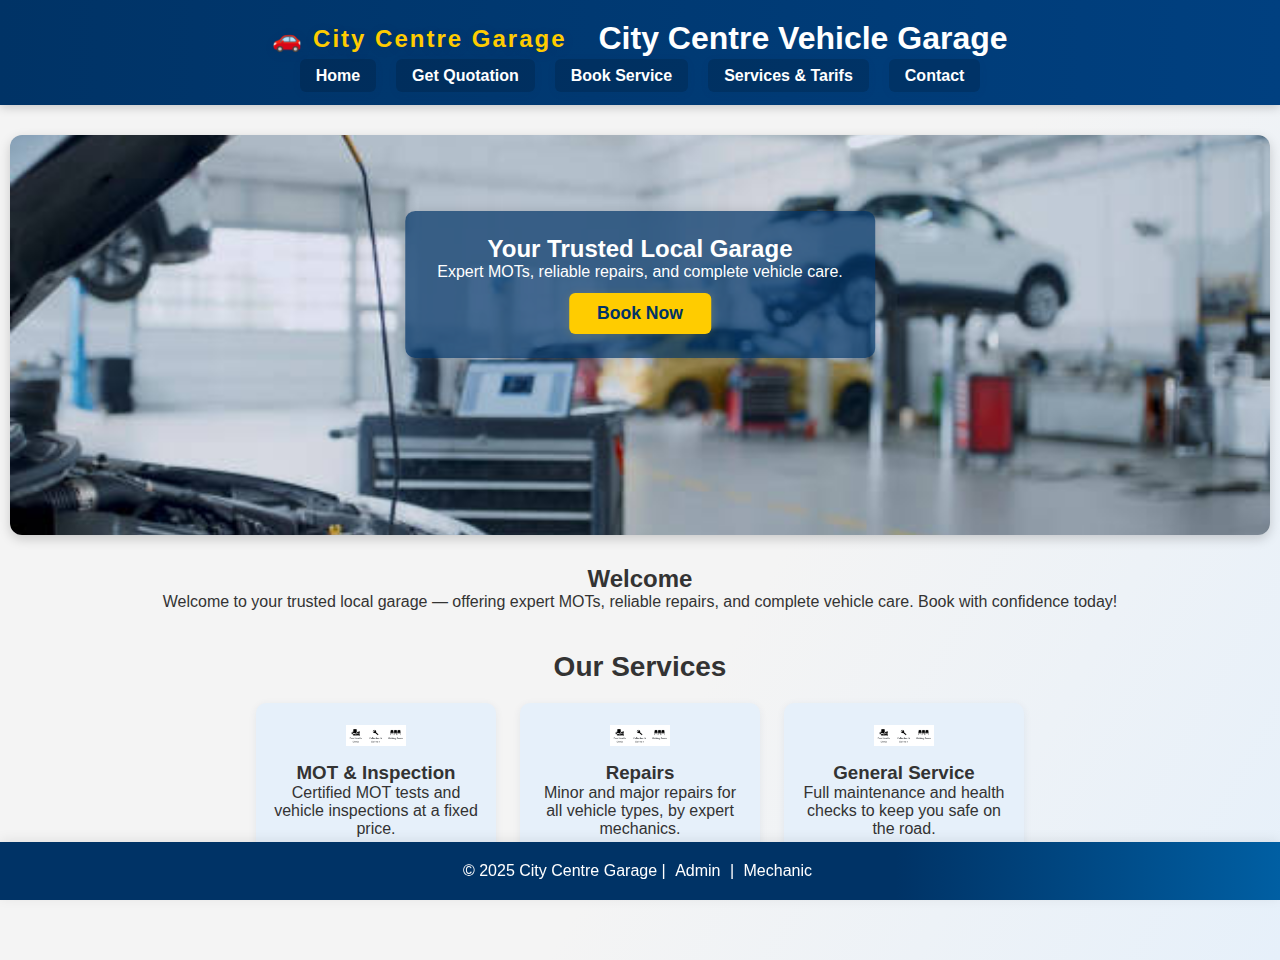
<file: index.html>
<!DOCTYPE html>
<html lang="en">
<head>
  <meta charset="UTF-8" />
  <meta name="viewport" content="width=device-width, initial-scale=1.0"/>
  <title>City Centre Garage</title>
  <link rel="stylesheet" href="style.css"/>
</head>
<body>
  <header>
    <div class="header-content">
      <span class="logo-text">🚗 City Centre Garage</span>
      <h1>City Centre Vehicle Garage</h1>
    </div>
    <nav>
      <ul class="menu">
        <li><a href="index.html">Home</a></li>
        <li><a href="quotation.html">Get Quotation</a></li>
        <li><a href="booking.html">Book Service</a></li>
        <li><a href="services_tarifs.html">Services & Tarifs</a></li>
        <li><a href="contact.html">Contact</a></li>
      </ul>
    </nav>
  </header>
 
  <main>
    <!-- Banner Image -->
    <section class="banner-section">
      <img src="carservice.jpg" alt="Garage Banner" class="banner-image">
      <div class="banner-text">
        <h2>Your Trusted Local Garage</h2>
        <p>Expert MOTs, reliable repairs, and complete vehicle care.<br>
        <a href="booking.html" class="cta-btn">Book Now</a>
        </p>
      </div>
    </section>

    <!-- Welcome Section -->
    <section class="welcome-section">
      <h2>Welcome</h2>
      <p>Welcome to your trusted local garage — offering expert MOTs, reliable repairs, and complete vehicle care. Book with confidence today!</p>
    </section>

    <!-- Services Section -->
    <section class="services-section">
      <h2>Our Services</h2>
      <div class="services-list">
        <div class="service-card">
          <img src="services.png" alt="Garage Services Icons" class="services-image">
          <h3>MOT & Inspection</h3>
          <p>Certified MOT tests and vehicle inspections at a fixed price.</p>
        </div>
        <div class="service-card">
          <img src="services.png" alt="Garage Services Icons" class="services-image">
          <h3>Repairs</h3>
          <p>Minor and major repairs for all vehicle types, by expert mechanics.</p>
        </div>
        <div class="service-card">
          <img src="services.png" alt="Garage Services Icons" class="services-image">
          <h3>General Service</h3>
          <p>Full maintenance and health checks to keep you safe on the road.</p>
        </div>
      </div>
    </section>
  </main>

  <footer>
    <p>&copy; 2025 City Centre Garage | 
      <a href="admin_login.html">Admin</a> | 
      <a href="mechanic_login.html">Mechanic</a>
    </p>
  </footer>
</body>
</html>
</file>
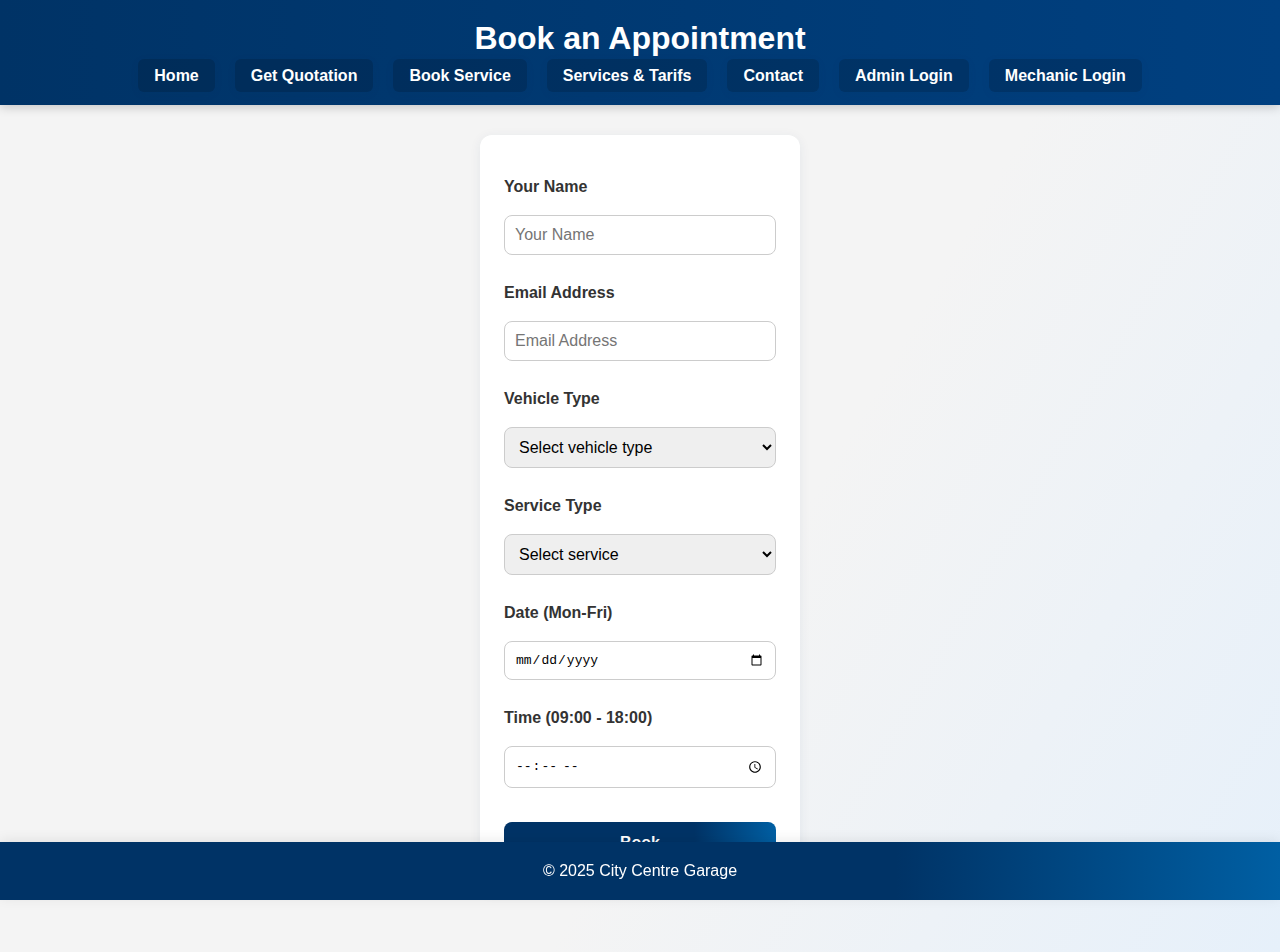
<file: booking.html>
<!DOCTYPE html>
<html lang="en">
<head>
  <meta charset="UTF-8">
  <title>Book Service - City Centre Garage</title>
  <link rel="stylesheet" href="style.css">
  <script>
    function simulateBooking(event) {
      event.preventDefault();
      document.getElementById('booking-form').reset();
      document.getElementById('confirmation').style.display = 'block';
    }
  </script>
</head>
<body>
  <header>
    <h1>Book an Appointment</h1>
   <nav>
  <ul class="menu">
    <li><a href="index.html">Home</a></li>
    <li><a href="quotation.html">Get Quotation</a></li>
    <li><a href="booking.html">Book Service</a></li>
    <li><a href="services_tarifs.html">Services & Tarifs</a></li>
    <li><a href="contact.html">Contact</a></li>
    <li><a href="admin_login.html">Admin Login</a></li>
    <li><a href="mechanic_login.html">Mechanic Login</a></li>
  </ul>
</nav>
  </header>
  <main>
    <form id="booking-form" onsubmit="simulateBooking(event)" aria-label="Booking form">
      <label for="name">Your Name</label>
      <input type="text" id="name" placeholder="Your Name" required>

      <label for="email">Email Address</label>
      <input type="email" id="email" placeholder="Email Address" required>

      <label for="vehicle">Vehicle Type</label>
      <select id="vehicle" required>
        <option value="">Select vehicle type</option>
        <option>SUV</option>
        <option>Minibus</option>
        <option>Convertible</option>
        <option>Other</option>
      </select>

      <label for="service">Service Type</label>
      <select id="service" required>
        <option value="">Select service</option>
        <option>Minor Repair</option>
        <option>Major Repair</option>
        <option>General Service</option>
        <option>Health Check</option>
        <option>MOT</option>
      </select>

      <label for="date">Date (Mon-Fri)</label>
      <input type="date" id="date" required min="<?= date('Y-m-d'); ?>">

      <label for="time">Time (09:00 - 18:00)</label>
      <input type="time" id="time" required min="09:00" max="18:00">

      <button type="submit">Book</button>
    </form>
    <div id="confirmation" style="display:none; margin-top:20px;">
      <h2>Booking Confirmed!</h2>
      <p>Your booking has been submitted.<br>
      Please arrive 10 minutes early.<br>
      Payment is made on site.</p>
    </div>
  </main>
  <footer>
    <p>&copy; 2025 City Centre Garage</p>
  </footer>
</body>
</html>
</file>
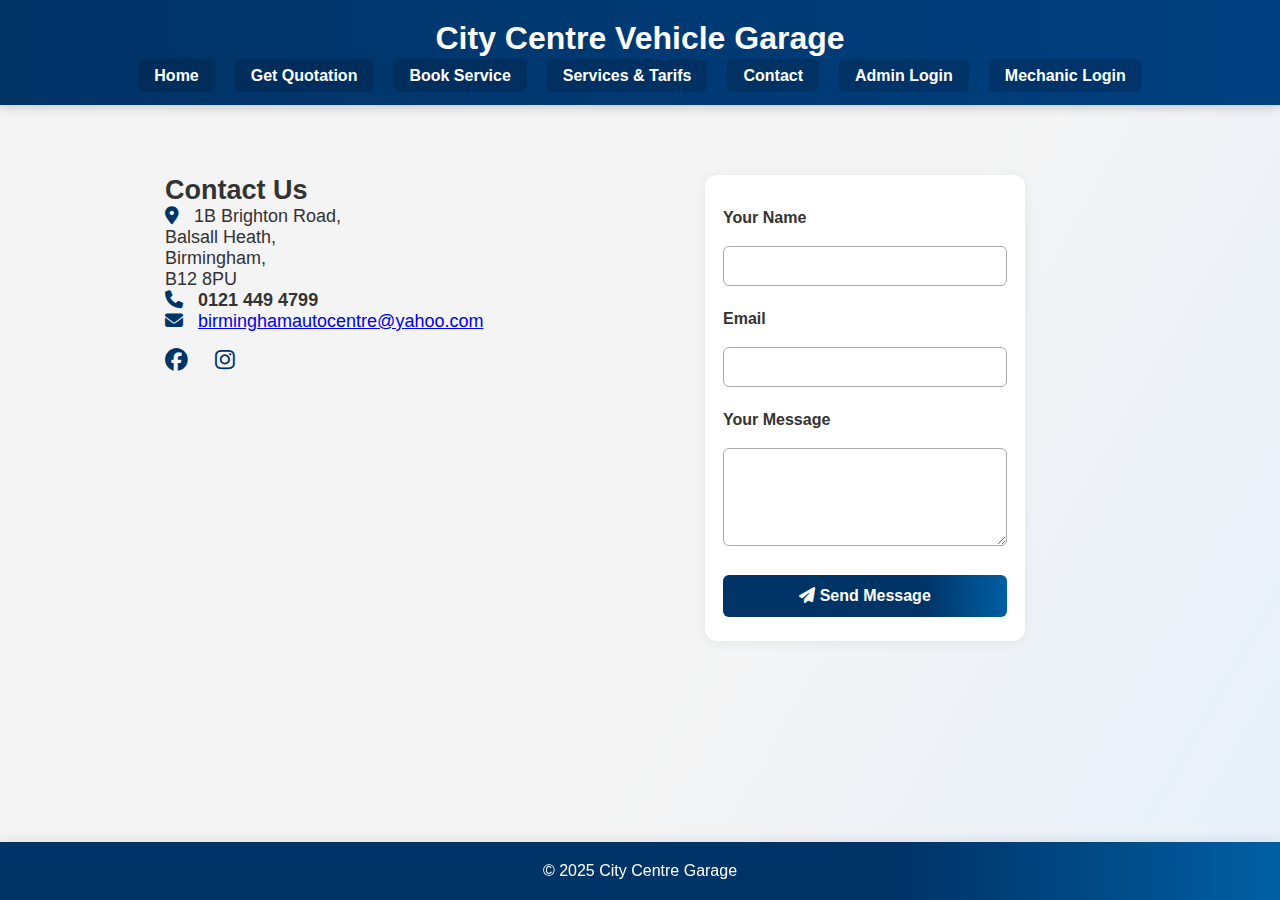
<file: contact.html>
<!DOCTYPE html>
<html lang="en">
<head>
  <meta charset="UTF-8" />
  <meta name="viewport" content="width=device-width, initial-scale=1.0"/>
  <title>Contact Us - City Centre Garage</title>
  <link rel="stylesheet" href="style.css" />
  <link rel="stylesheet" href="https://cdnjs.cloudflare.com/ajax/libs/font-awesome/6.5.0/css/all.min.css" />
  <script>
    function showConfirmation(event) {
      event.preventDefault();
      document.getElementById('contact-form').reset();
      document.getElementById('confirmation').style.display = 'block';
    }
  </script>
</head>
<body>
  <header>
    <h1>City Centre Vehicle Garage</h1>
    <nav>
  <ul class="menu">
    <li><a href="index.html">Home</a></li>
    <li><a href="quotation.html">Get Quotation</a></li>
    <li><a href="booking.html">Book Service</a></li>
    <li><a href="services_tarifs.html">Services & Tarifs</a></li>
    <li><a href="contact.html">Contact</a></li>
    <li><a href="admin_login.html">Admin Login</a></li>
    <li><a href="mechanic_login.html">Mechanic Login</a></li>
  </ul>
</nav>
  </header>

  <main>
    <section class="contact-wrapper">
      <!-- Left: Contact Info -->
      <div class="contact-left">
        <h2>Contact Us</h2>
        <p><i class="fas fa-map-marker-alt"></i> 1B Brighton Road,<br> Balsall Heath,<br> Birmingham,<br> B12 8PU</p>
        <p><i class="fas fa-phone"></i> <strong>0121 449 4799</strong></p>
        <p><i class="fas fa-envelope"></i> <a href="mailto:birminghamautocentre@yahoo.com">birminghamautocentre@yahoo.com</a></p>
        <div class="contact-social">
          <a href="https://www.facebook.com/" target="_blank" aria-label="Facebook"><i class="fab fa-facebook fa-lg"></i></a>
          <a href="https://www.instagram.com/" target="_blank" aria-label="Instagram"><i class="fab fa-instagram fa-lg"></i></a>
        </div>
      </div>

      <!-- Right: Contact Form -->
      <div class="contact-right">
        <form id="contact-form" onsubmit="showConfirmation(event)" aria-label="Contact form">
          <label for="name">Your Name</label>
          <input type="text" id="name" name="name" required>

          <label for="email">Email</label>
          <input type="email" id="email" name="email" required>

          <label for="message">Your Message</label>
          <textarea id="message" name="message" rows="4" required></textarea>

          <button type="submit"><i class="fas fa-paper-plane"></i> Send Message</button>
        </form>
        <div id="confirmation" style="display:none; margin-top:20px;">
          <h3>Thank you!</h3>
          <p>Your message has been sent. We will get back to you soon.</p>
        </div>
      </div>
    </section>
  </main>

  <footer>
    <p>&copy; 2025 City Centre Garage</p>
  </footer>
</body>
</html>
</file>
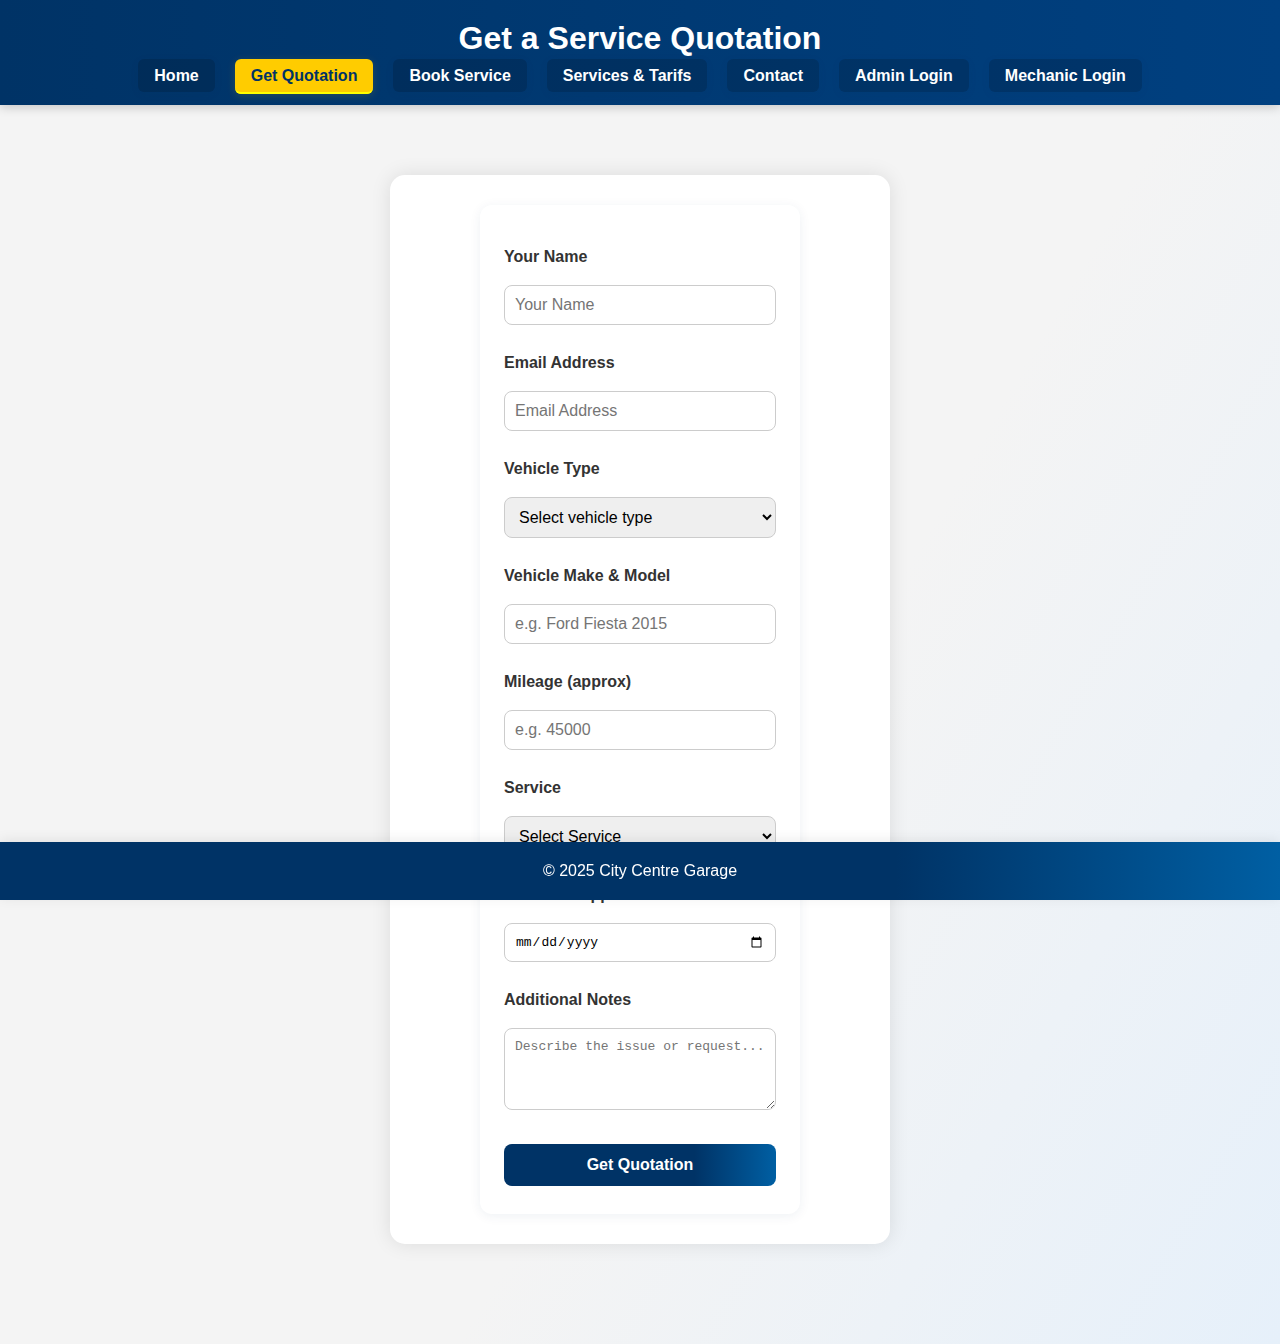
<file: quotation.html>
<!DOCTYPE html>
<html lang="en">
<head>
  <meta charset="UTF-8">
  <title>Get a Quotation - City Centre Garage</title>
  <link rel="stylesheet" href="style.css">
  <script>
    function simulateQuote(event) {
      event.preventDefault();

      // Simple estimate logic based on selected service
      const service = document.getElementById('service').value;
      let estimate = '';
      switch (service) {
        case 'MOT': estimate = '£50 - £80'; break;
        case 'Minor Repair': estimate = '£80 - £150'; break;
        case 'Major Repair': estimate = '£200 - £500'; break;
        case 'General Service': estimate = '£100 - £180'; break;
        case 'Health Check': estimate = '£30 - £60'; break;
        default: estimate = '£0';
      }

      document.getElementById('quote-form').style.display = 'none';
      document.getElementById('estimated-cost').innerText = `Estimated Cost: ${estimate}`;
      document.getElementById('confirmation').style.display = 'block';
    }
  </script>
</head>
<body>
  <header>
    <h1>Get a Service Quotation</h1>
    <nav>
      <ul class="menu">
        <li><a href="index.html">Home</a></li>
        <li><a href="quotation.html" class="active">Get Quotation</a></li>
        <li><a href="booking.html">Book Service</a></li>
        <li><a href="services_tarifs.html">Services & Tarifs</a></li>
        <li><a href="contact.html">Contact</a></li>
        <li><a href="admin_login.html">Admin Login</a></li>
        <li><a href="mechanic_login.html">Mechanic Login</a></li>
      </ul>
    </nav>
  </header>

  <main>
    <section class="form-container">
      <form id="quote-form" onsubmit="simulateQuote(event)" aria-label="Quotation form">
        <label for="name">Your Name</label>
        <input type="text" id="name" placeholder="Your Name" required>

        <label for="email">Email Address</label>
        <input type="email" id="email" placeholder="Email Address" required>

        <label for="vehicle">Vehicle Type</label>
        <select id="vehicle" required>
          <option value="">Select vehicle type</option>
          <option>SUV</option>
          <option>Minibus</option>
          <option>Convertible</option>
          <option>Hatchback</option>
          <option>Other</option>
        </select>

        <label for="make-model">Vehicle Make & Model</label>
        <input type="text" id="make-model" placeholder="e.g. Ford Fiesta 2015" required>

        <label for="mileage">Mileage (approx)</label>
        <input type="number" id="mileage" placeholder="e.g. 45000" required>

        <label for="service">Service</label>
        <select id="service" required>
          <option value="">Select Service</option>
          <option value="MOT">MOT</option>
          <option value="Minor Repair">Minor Repair</option>
          <option value="Major Repair">Major Repair</option>
          <option value="General Service">General Service</option>
          <option value="Health Check">Health Check</option>
        </select>

        <label for="preferred-date">Preferred Appointment Date</label>
        <input type="date" id="preferred-date" required>

        <label for="notes">Additional Notes</label>
        <textarea id="notes" rows="4" placeholder="Describe the issue or request..."></textarea>

        <button type="submit">Get Quotation</button>
      </form>

      <div id="confirmation" style="display:none; margin-top:20px;">
        <h3>Thank you!</h3>
        <p>Your quotation request has been received.<br>
          We will contact you by email shortly.</p>
        <p id="estimated-cost" style="font-weight: bold; margin-top: 10px;"></p>
      </div>
    </section>
  </main>

  <footer>
    <p>&copy; 2025 City Centre Garage</p>
  </footer>
</body>
</html>
</file>
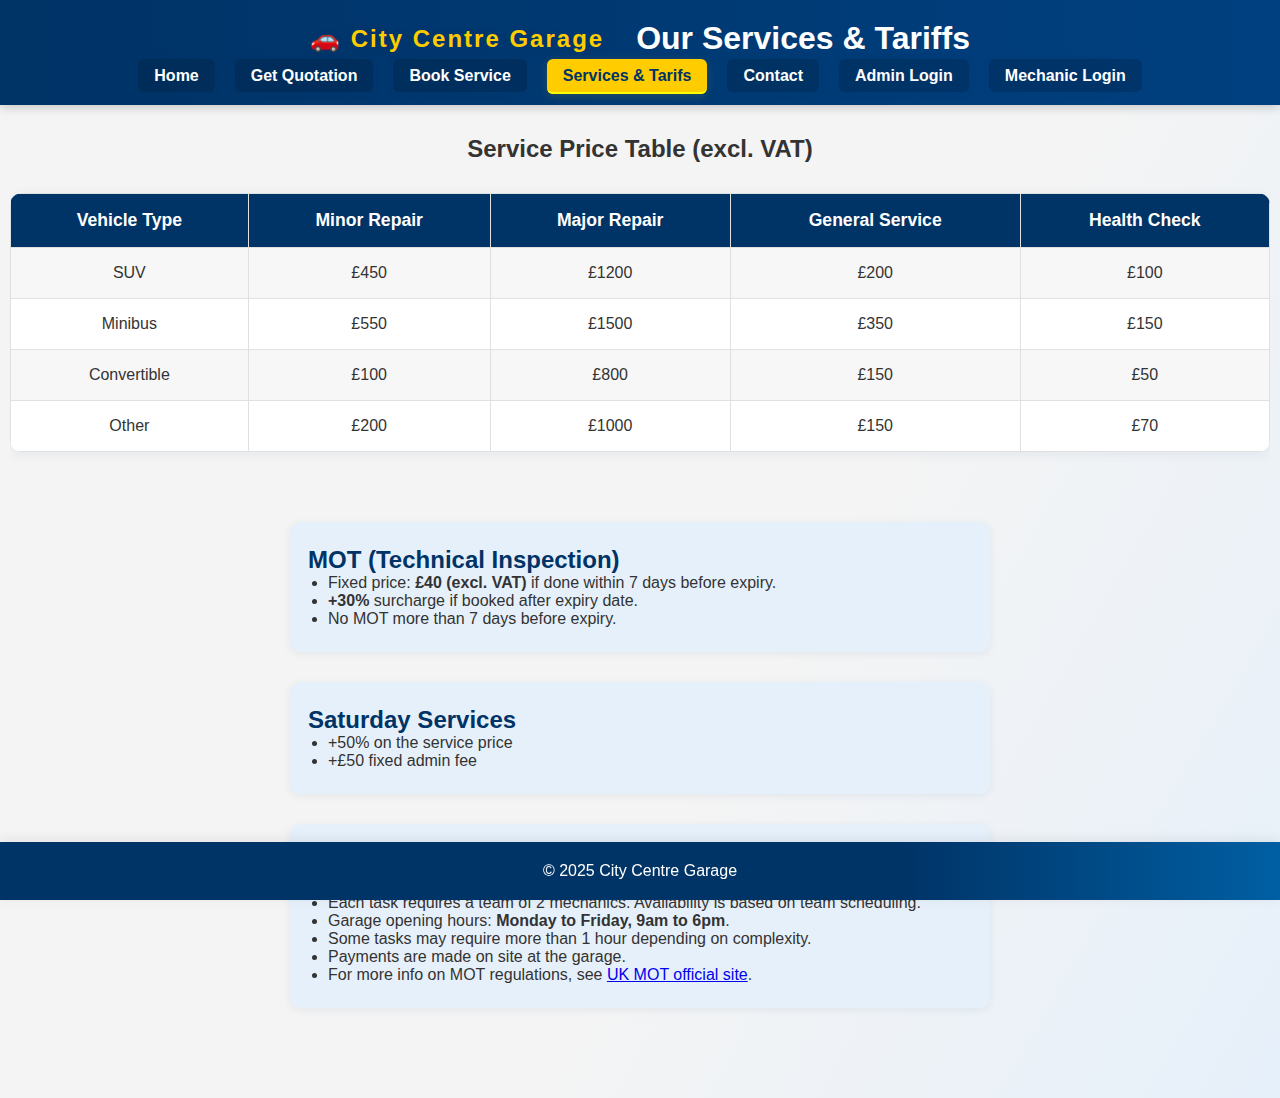
<file: services_tarifs.html>
<!DOCTYPE html>
<html lang="en">
<head>
  <meta charset="UTF-8">
  <title>Services & Tariffs - City Centre Garage</title>
  <link rel="stylesheet" href="style.css">
</head>
<body>
  <header>
    <div class="header-content">
      <span class="logo-text">🚗 City Centre Garage</span>
      <h1>Our Services & Tariffs</h1>
    </div>
    <nav>
      <ul class="menu">
        <li><a href="index.html">Home</a></li>
        <li><a href="quotation.html">Get Quotation</a></li>
        <li><a href="booking.html">Book Service</a></li>
        <li><a href="services_tarifs.html" class="active">Services & Tarifs</a></li>
        <li><a href="contact.html">Contact</a></li>
        <li><a href="admin_login.html">Admin Login</a></li>
        <li><a href="mechanic_login.html">Mechanic Login</a></li>
      </ul>
    </nav>
  </header>
  <main>
    <section>
      <h2>Service Price Table (excl. VAT)</h2>
      <div style="overflow-x:auto;">
        <table class="services-table">
          <tr>
            <th>Vehicle Type</th>
            <th>Minor Repair</th>
            <th>Major Repair</th>
            <th>General Service</th>
            <th>Health Check</th>
          </tr>
          <tr>
            <td>SUV</td>
            <td>£450</td>
            <td>£1200</td>
            <td>£200</td>
            <td>£100</td>
          </tr>
          <tr>
            <td>Minibus</td>
            <td>£550</td>
            <td>£1500</td>
            <td>£350</td>
            <td>£150</td>
          </tr>
          <tr>
            <td>Convertible</td>
            <td>£100</td>
            <td>£800</td>
            <td>£150</td>
            <td>£50</td>
          </tr>
          <tr>
            <td>Other</td>
            <td>£200</td>
            <td>£1000</td>
            <td>£150</td>
            <td>£70</td>
          </tr>
        </table>
      </div>
    </section>
    <section class="section-box">
      <h2>MOT (Technical Inspection)</h2>
      <ul>
        <li>Fixed price: <strong>£40 (excl. VAT)</strong> if done within 7 days before expiry.</li>
        <li><strong>+30%</strong> surcharge if booked after expiry date.</li>
        <li>No MOT more than 7 days before expiry.</li>
      </ul>
    </section>
    <section class="section-box">
      <h2>Saturday Services</h2>
      <ul>
        <li>+50% on the service price</li>
        <li>+£50 fixed admin fee</li>
      </ul>
    </section>
    <section class="section-box">
      <h2>Important Information</h2>
      <ul>
        <li>All prices are exclusive of VAT.</li>
        <li>Each task requires a team of 2 mechanics. Availability is based on team scheduling.</li>
        <li>Garage opening hours: <strong>Monday to Friday, 9am to 6pm</strong>.</li>
        <li>Some tasks may require more than 1 hour depending on complexity.</li>
        <li>Payments are made on site at the garage.</li>
        <li>For more info on MOT regulations, see <a href="https://www.gov.uk/getting-an-mot" target="_blank">UK MOT official site</a>.</li>
      </ul>
    </section>
  </main>
  <footer>
    <p>&copy; 2025 City Centre Garage</p>
  </footer>
</body>
</html>
</file>
<file: style.css>
body {
  font-family: 'Segoe UI', Arial, sans-serif;
  margin: 0;
  padding: 0;
  background: linear-gradient(120deg, #f4f4f4 60%, #e6f0fa 100%);
  color: #222;
  min-height: 100vh;
}

header {
  background: linear-gradient(90deg, #003366 70%, #005fa3 100%);
  color: #fff;
  padding: 25px 0 10px 0;
  text-align: center;
  position: relative;
  box-shadow: 0 2px 12px rgba(0,0,0,0.08);
}

.header-content {
  display: flex;
  align-items: center;
  justify-content: center;
  gap: 18px;
}

.logo {
  width: 60px;
  height: 60px;
  border-radius: 50%;
  object-fit: cover;
  box-shadow: 0 2px 8px rgba(0,0,0,0.08);
}

nav ul,
.menu {
  list-style: none;
  padding: 0;
  margin: 10px 0 0 0;
  display: flex;
  justify-content: center;
  gap: 15px;
  flex-wrap: wrap;
}

nav ul li,
.menu li {
  display: inline;
}

nav ul li a,
.menu a {
  color: #fff;
  text-decoration: none;
  padding: 8px 16px;
  background: rgba(0,0,0,0.15);
  border-radius: 6px;
  font-weight: bold;
  transition: background 0.2s, color 0.2s, box-shadow 0.2s;
  box-shadow: 0 2px 8px rgba(0,51,102,0.07);
}

nav ul li a.active,
.menu a.active,
nav ul li a:hover,
.menu a:hover {
  background: #ffcc00;
  color: #003366;
  box-shadow: 0 2px 8px rgba(255,204,0,0.15);
}

.menu-icon {
  display: none;
  font-size: 2em;
  cursor: pointer;
  position: absolute;
  right: 20px;
  top: 30px;
}

#menu-toggle {
  display: none;
}

@media (max-width: 800px) {
  .menu, nav ul {
    display: none;
    flex-direction: column;
    background: #003366;
    position: absolute;
    top: 70px;
    left: 0;
    width: 100%;
    z-index: 10;
  }
  #menu-toggle:checked + .menu-icon + .menu,
  #menu-toggle:checked + .menu-icon + nav ul {
    display: flex;
  }
  .menu-icon {
    display: block;
  }
}

main {
  padding: 30px 10px 60px 10px;
  text-align: center;
  min-height: 70vh;
}

.banner-image {
  width: 100%;
  max-height: 400px;
  object-fit: cover;
  display: block;
  margin-bottom: 20px;
  border-radius: 12px;
  box-shadow: 0 4px 12px rgba(0, 0, 0, 0.18);
  animation: fadeIn 1.2s;
}

.banner-section {
  position: relative;
  text-align: center;
  margin-bottom: 30px;
}

.banner-text {
  position: absolute;
  top: 30%;
  left: 50%;
  transform: translate(-50%, -30%);
  background: rgba(0,51,102,0.7);
  color: #fff;
  padding: 24px 32px;
  border-radius: 10px;
  box-shadow: 0 2px 12px rgba(0,0,0,0.15);
  min-width: 220px;
}

.cta-btn {
  display: inline-block;
  margin-top: 12px;
  background: #ffcc00;
  color: #003366;
  padding: 10px 28px;
  border-radius: 6px;
  font-weight: bold;
  text-decoration: none;
  font-size: 1.1em;
  transition: background 0.2s, color 0.2s;
  box-shadow: 0 2px 8px rgba(255,204,0,0.15);
}
.cta-btn:hover {
  background: #003366;
  color: #ffcc00;
}

@media (max-width: 900px) {
  .banner-text {
    position: static;
    transform: none;
    margin-top: -80px;
    margin-bottom: 20px;
  }
}

.form-container {
  display: flex;
  justify-content: center;
  align-items: center;
  margin-top: 30px;
}

form {
  display: flex;
  flex-direction: column;
  gap: 14px;
  width: 320px;
  margin: 0 auto;
  background: #fff;
  padding: 28px 24px;
  border-radius: 12px;
  box-shadow: 0 2px 12px rgba(0,51,102,0.07);
  animation: fadeInUp 1s;
}

form label {
  text-align: left;
  font-weight: bold;
  margin-bottom: 2px;
}

form input,
form select,
form textarea,
form button {
  padding: 12px;
  font-size: 16px;
  border-radius: 6px;
  border: 1px solid #bbb;
}

form button {
  background: linear-gradient(90deg, #003366 70%, #005fa3 100%);
  color: white;
  border: none;
  cursor: pointer;
  font-weight: bold;
  transition: background 0.2s, color 0.2s;
  margin-top: 10px;
}

form button:hover {
  background: #ffcc00;
  color: #003366;
}

input:focus, select:focus, textarea:focus {
  outline: 2px solid #003366;
  border-color: #003366;
}

.services-section {
  text-align: center;
  padding: 40px 20px;
}

.services-section h2 {
  font-size: 28px;
  margin-bottom: 20px;
}

.services-list {
  display: flex;
  gap: 24px;
  justify-content: center;
  flex-wrap: wrap;
  margin-top: 20px;
}

.service-card {
  background: #e6f0fa;
  border-radius: 10px;
  box-shadow: 0 2px 8px rgba(0,51,102,0.07);
  padding: 22px 18px;
  width: 240px;
  transition: transform 0.2s, box-shadow 0.2s;
  text-align: center;
  animation: fadeInUp 1s;
}

.service-card:hover {
  transform: translateY(-8px) scale(1.04);
  box-shadow: 0 8px 24px rgba(0,51,102,0.15);
}

.services-image {
  width: 60px;
  margin-bottom: 12px;
}

@media (max-width: 900px) {
  .services-list {
    flex-direction: column;
    align-items: center;
  }
}

.contact-wrapper {
  display: flex;
  flex-wrap: wrap;
  justify-content: center;
  gap: 50px;
  padding: 40px 20px;
}

.contact-left {
  flex: 1;
  min-width: 250px;
  max-width: 400px;
  font-size: 18px;
  text-align: left;
}

.contact-left i {
  margin-right: 10px;
  color: #003366;
}

.contact-social {
  margin-top: 18px;
}
.contact-social a {
  color: #003366;
  margin-right: 12px;
  transition: color 0.2s;
}
.contact-social a:hover {
  color: #ffcc00;
}

.contact-right {
  flex: 1;
  min-width: 300px;
  max-width: 500px;
}

.contact-right form {
  display: flex;
  flex-direction: column;
  background: #fff;
  padding: 24px 18px;
  border-radius: 12px;
  box-shadow: 0 2px 12px rgba(0,51,102,0.07);
}

.contact-right label {
  margin: 10px 0 5px;
  font-weight: bold;
}

.contact-right input,
.contact-right textarea {
  padding: 10px;
  font-size: 16px;
  border-radius: 6px;
  border: 1px solid #aaa;
}

.contact-right button {
  margin-top: 15px;
  padding: 12px;
  font-size: 16px;
  background: linear-gradient(90deg, #003366 70%, #005fa3 100%);
  color: white;
  border: none;
  border-radius: 6px;
  cursor: pointer;
  font-weight: bold;
  transition: background 0.2s, color 0.2s;
}

.contact-right button:hover {
  background: #ffcc00;
  color: #003366;
}

footer {
  background: linear-gradient(90deg, #003366 70%, #005fa3 100%);
  color: #fff;
  padding: 12px 0;
  text-align: center;
  position: fixed;
  left: 0;
  bottom: 0;
  width: 100%;
  font-size: 1em;
  z-index: 100;
  box-shadow: 0 -2px 12px rgba(0,0,0,0.08);
}

@media (max-width: 700px) {
  .contact-wrapper {
    flex-direction: column;
    gap: 20px;
    padding: 20px 5px;
  }
  .contact-left, .contact-right {
    max-width: 100%;
    min-width: 0;
  }
  main {
    padding-bottom: 80px;
  }
}

@keyframes fadeIn {
  from { opacity: 0;}
  to { opacity: 1;}
}
@keyframes fadeInUp {
  from { opacity: 0; transform: translateY(40px);}
  to { opacity: 1; transform: translateY(0);}
}

.logo-text {
  font-size: 2em;
  font-weight: bold;
  color: #ffcc00;
  letter-spacing: 2px;
  text-shadow: 1px 2px 8px #00336655;
  vertical-align: middle;
  display: inline-block;
  margin-right: 12px;
}

/* ...existing code... */

.services-table {
  width: 100%;
  border-collapse: collapse;
  margin: 30px 0 40px 0;
  background: #fff;
  border-radius: 12px;
  overflow: hidden;
  box-shadow: 0 2px 12px rgba(0,51,102,0.07);
}

.services-table th, .services-table td {
  padding: 16px 10px;
  border: 1px solid #e0e0e0;
  text-align: center;
}

.services-table th {
  background: #003366;
  color: #fff;
  font-size: 1.1em;
}

.services-table tr:nth-child(even) {
  background: #f7f7f7;
}

.section-box {
  background: #e6f0fa;
  border-radius: 10px;
  box-shadow: 0 2px 8px rgba(0,51,102,0.07);
  padding: 24px 18px;
  margin: 30px auto;
  max-width: 700px;
  text-align: left;
}

.section-box h2 {
  color: #003366;
  margin-top: 0;
}

.section-box ul {
  margin: 0;
  padding-left: 20px;
}

@media (max-width: 700px) {
  .services-table th, .services-table td {
    padding: 10px 4px;
    font-size: 0.95em;
  }
  .section-box {
    padding: 14px 6px;
  }
}

/* Reset */
* {
  margin: 0;
  padding: 0;
  box-sizing: border-box;
}

body {
  font-family: 'Segoe UI', Tahoma, sans-serif;
  background-color: #f4f6f9;
  color: #333;
}

/* Header */
header {
  background: linear-gradient(to right, #003366, #004080);
  color: white;
  padding: 20px;
  box-shadow: 0 2px 10px rgba(0,0,0,0.2);
}

.header-content {
  display: flex;
  align-items: center;
  gap: 20px;
}

.logo-text {
  font-size: 1.5rem;
  font-weight: bold;
}

nav ul.menu {
  display: flex;
  list-style: none;
  justify-content: center;
  gap: 20px;
  margin-top: 10px;
}

nav ul.menu li a {
  text-decoration: none;
  color: white;
  font-weight: bold;
}

nav ul.menu li a:hover,
nav ul.menu li a.active {
  border-bottom: 2px solid yellow;
}

/* Login Form */
.login-section {
  text-align: center;
  padding: 40px;
}

.login-section form {
  display: inline-block;
  text-align: left;
  padding: 20px;
  border: 1px solid #ccc;
  background: white;
  border-radius: 10px;
}

.login-section label,
.login-section input,
.login-section button {
  display: block;
  margin-bottom: 15px;
  width: 100%;
}

.login-section input {
  padding: 8px;
  border: 1px solid #ccc;
  border-radius: 5px;
}

.login-section button {
  padding: 10px;
  background-color: #003366;
  color: white;
  border: none;
  border-radius: 5px;
  font-weight: bold;
  cursor: pointer;
}

/* Dashboard */
.admin-dashboard {
  display: flex;
  min-height: 80vh;
}

.sidebar {
  background-color: #003366;
  color: white;
  width: 250px;
  padding: 20px;
}

.sidebar .profile-pic {
  width: 80px;
  height: 80px;
  border-radius: 50%;
  display: block;
  margin: 10px auto;
}

.sidebar-menu {
  list-style: none;
  padding: 0;
  margin: 20px 0;
}

.sidebar-menu li a {
  display: block;
  padding: 10px;
  color: white;
  text-decoration: none;
  border-bottom: 1px solid #ccc;
}

.sidebar-menu li a:hover {
  background-color: #004080;
}

.sidebar button {
  margin-top: 20px;
  width: 100%;
  padding: 10px;
  background-color: #cc0000;
  border: none;
  color: white;
  border-radius: 5px;
  cursor: pointer;
}

/* Main Dashboard Content */
.dashboard-content {
  flex: 1;
  padding: 30px;
  display: grid;
  grid-template-columns: 1fr 1fr;
  gap: 20px;
}

.card {
  background: white;
  padding: 20px;
  border-radius: 10px;
  box-shadow: 0 0 10px rgba(0,0,0,0.1);
}

.card h3 {
  margin-bottom: 15px;
}

/* Footer */
footer {
  text-align: center;
  padding: 20px;
  background-color: #001933;
  color: white;
}
/* Reuse everything from admin style.css */
.task-table {
  width: 100%;
  border-collapse: collapse;
  margin-top: 15px;
}

.task-table th,
.task-table td {
  padding: 10px 15px;
  text-align: left;
  border-bottom: 1px solid #ccc;
}

.task-table th {
  background-color: #f0f0f0;
}
.form-container {
  max-width: 500px;
  background: white;
  padding: 30px;
  margin: 40px auto;
  border-radius: 15px;
  box-shadow: 0 0 20px rgba(0,0,0,0.1);
}

form label {
  display: block;
  margin: 15px 0 5px;
  font-weight: 600;
}

form input, form select, form textarea {
  width: 100%;
  padding: 10px;
  border-radius: 8px;
  border: 1px solid #ccc;
  font-size: 1em;
}

form button {
  margin-top: 20px;
  padding: 12px;
  width: 100%;
  background-color: #003366;
  color: white;
  font-weight: bold;
  border: none;
  border-radius: 8px;
  cursor: pointer;
}

form button:hover {
  background-color: #002244;
}
footer a {
  color: #ffffff; /* white text */
  text-decoration: none;
  margin-left: 5px;
  margin-right: 5px;
}

footer a:hover {
  text-decoration: underline;
  color: #ffd700; /* gold on hover */
}
</file>
